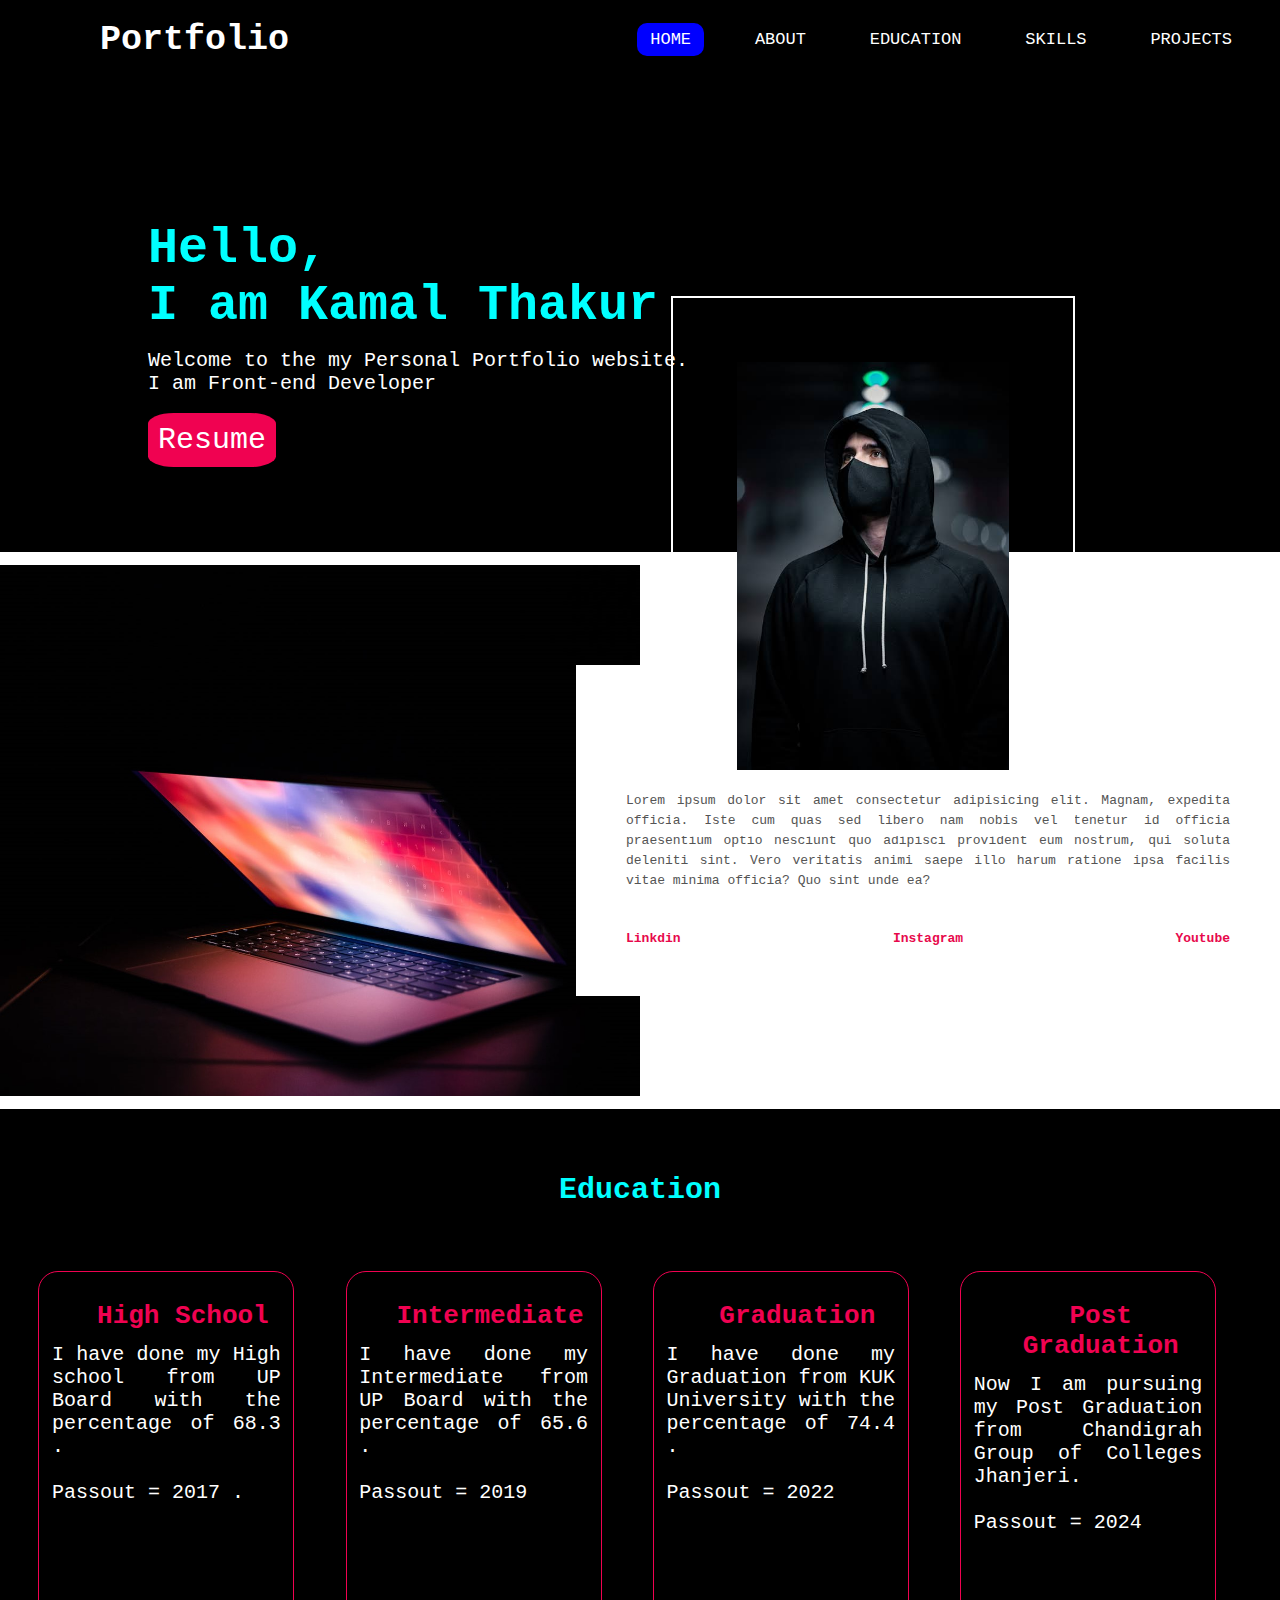
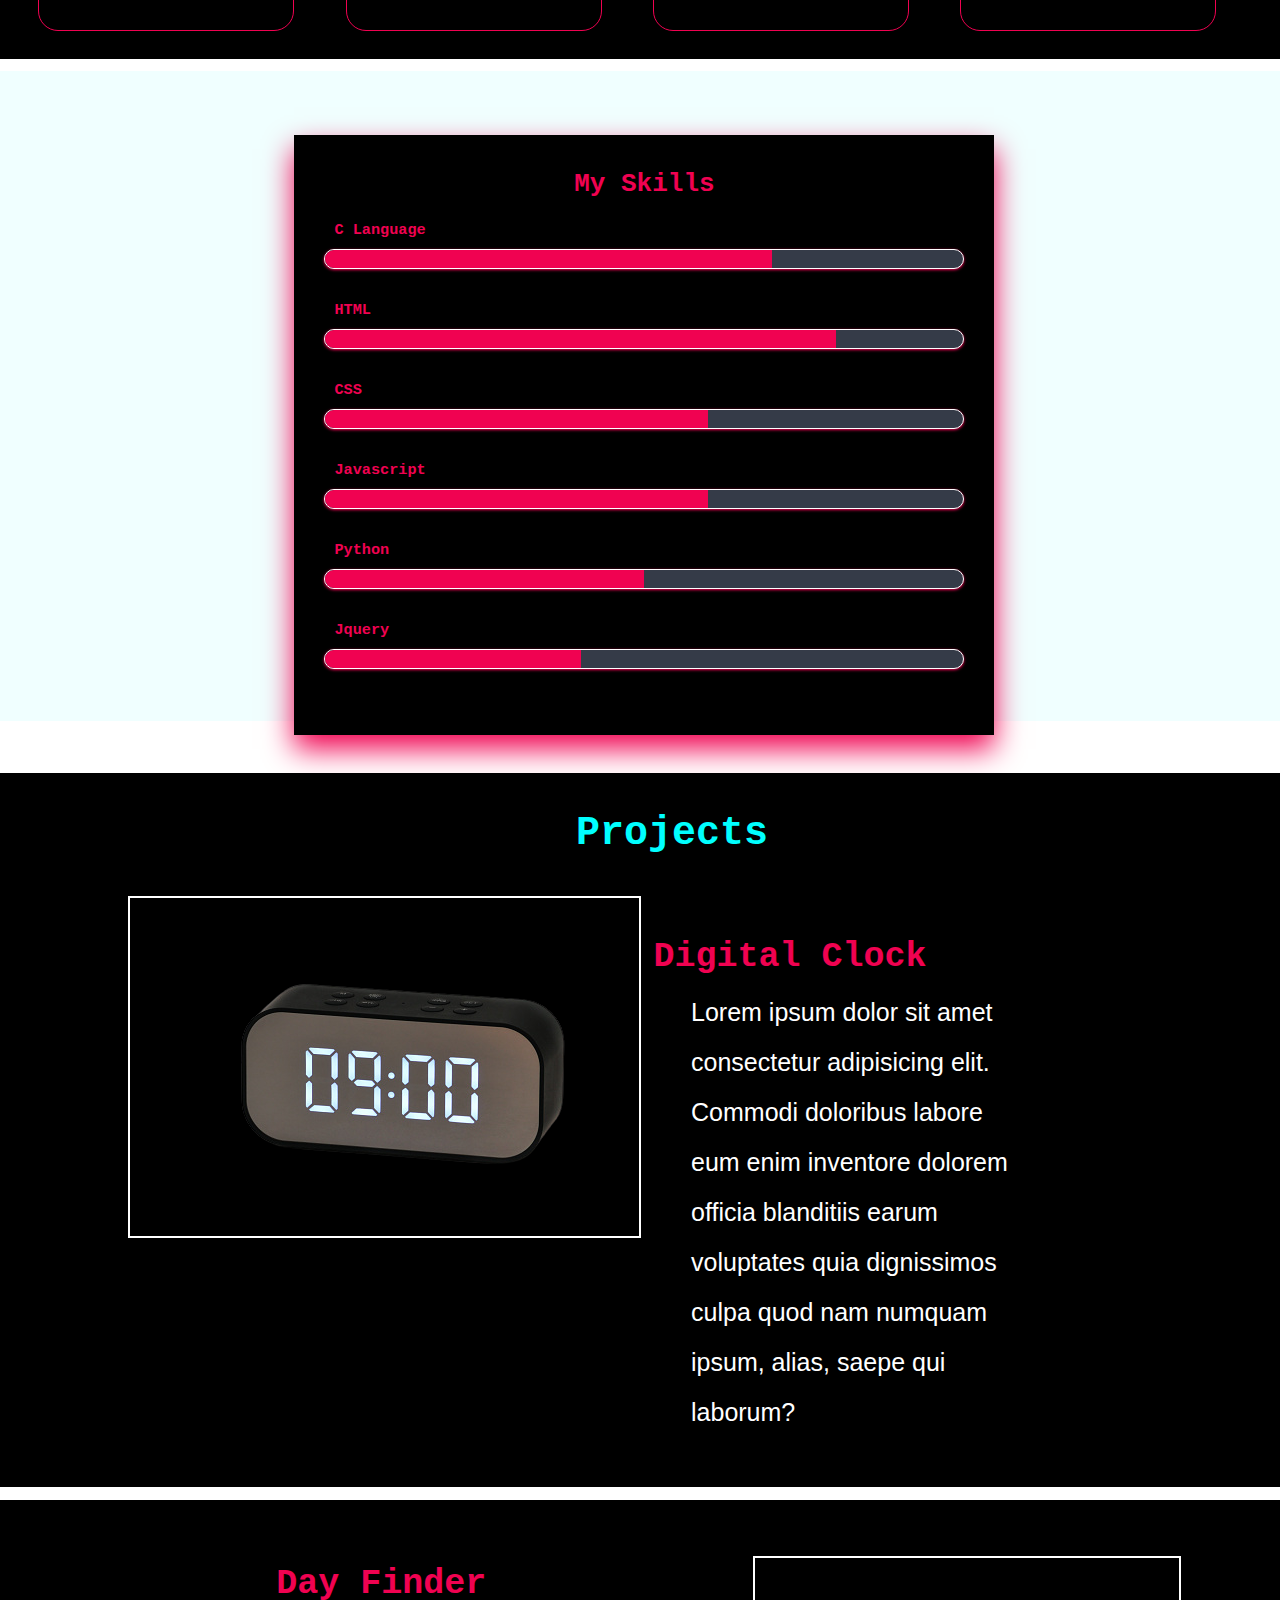
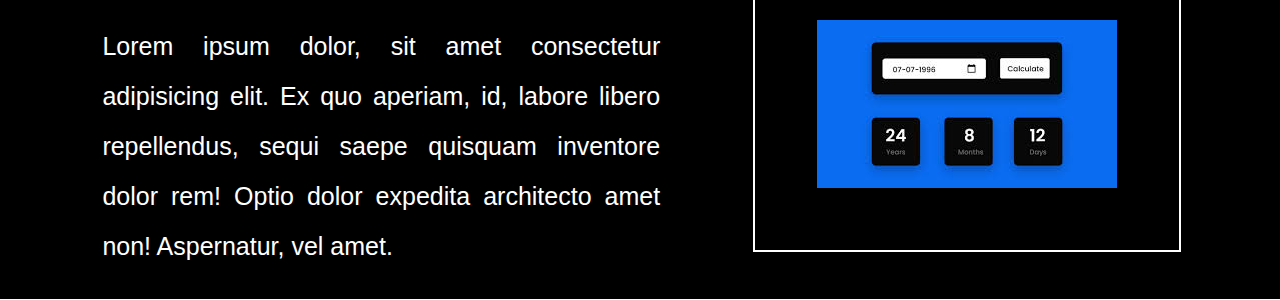
<file: task1/index.html>
<!DOCTYPE html>
<html lang="en">
<head>
    <meta charset="UTF-8">
    <meta http-equiv="X-UA-Compatible" content="IE=edge">
    <meta name="viewport" content="width=device-width, initial-scale=1.0">
    <title>Document</title>
    <link rel="stylesheet" href="style.css">
    <link rel="stylesheet" href="https://cdnjs.cloudflare.com/ajax/libs/font-awesome/6.4.0/css/all.min.css">
</head>
<body>
    <!-- -------------------------------header------------------------------ -->
    <div>
        <nav>
            <input type="checkbox" id="check">
            <label for="check" class="checkbtn">
                <i class="fas fa-bars" aria-hidden="true"></i>
            </label>
            <label class="logo">Portfolio</label>
            <ul>
                <li> <a href="#home1" class="active"> Home</a></li>
                <li> <a href="#about1"> About</a></li>
                <li> <a href="#education1"> Education</a></li>
                <li> <a href="#skills1"> Skills</a></li>
                <li> <a href="#projects1"> Projects</a></li>
            </ul>
        </nav>
    </div>
    <!-- ---------------------------Home--------------------------------------------------- -->
    <div class="home" id="home1">
        <div class="lef">
            <div class="text">
                <p> Hello, <br> I am Kamal Thakur</p>
            </div>
            <div class="kk">
                <p> Welcome to the my Personal Portfolio website. <br> I am Front-end Developer</p>
            </div>
            <a href="kamal.docx" class="intro"> Resume</a>
        </div>
        <div class="rig">
            <img src="images3.jpeg" alt="Server Problem">
        </div>
    </div>

    <!-- ---------------------------------About----------------------------------------- -->

    <div class="about" id="about1">
        <div class="container">
            <h1>About us </h1>
            <p class="abt-text"> Lorem ipsum dolor sit amet consectetur adipisicing elit. Magnam, expedita officia. Iste
                cum quas sed libero nam nobis vel tenetur id officia praesentium optio nesciunt quo adipisci provident
                eum nostrum, qui soluta deleniti sint. Vero veritatis animi saepe illo harum ratione ipsa facilis vitae
                minima officia? Quo sint unde ea?</p>

            <div class="social">
                <a href="https://www.linkedin.com/in/kamal-thakur-b24433239">Linkdin</a>
                <a href="https://instagram.com/1m_tech_knowledge?igshid=ZDdkNTZiNTM=">Instagram</a>
                <a href="https://youtube.com/@1mtechknowledge246">Youtube</a>
            </div>
        </div>
    </div>
    <!-- -------------------------------------------Education------------------------------------- -->
    <div class="edu" id="education1">
        <h1 id="head1"> Education</h1>
        <div class="ten">
            <h1>High School</h1>
            <p id="high"> I have done my High school from UP Board with the percentage of 68.3 . <br> <br>Passout = 2017
                .</p>
        </div>
        <div class="twellve">
            <h1>Intermediate</h1>
            <p id="twe"> I have done my Intermediate from UP Board with the percentage of 65.6 . <br> <br>Passout = 2019
            </p>
        </div>
        <div class="graduation">
            <h1>Graduation</h1>
            <p id="gra"> I have done my Graduation from KUK University with the percentage of 74.4 . <br><br>Passout =
                2022</p>
        </div>
        <div class="master">
            <h1>Post Graduation</h1>
            <p id="pos"> Now I am pursuing my Post Graduation from Chandigrah Group of Colleges Jhanjeri. <br>
                <br>Passout = 2024
            </p>
        </div>
    </div>
    <!-- ------------------------------------------------Skills------------------------------------ -->
    <div class="sk" id="skills1">
        <div class="skill">
            <h1>My Skills</h1>

            <li>
                <h3>C Language</h3>
                <span class="skills"> <span class="lan"></span></span>
            </li>

            <li>
                <h3>HTML</h3>
                <span class="skills"> <span class="html"></span></span>
            </li>

            <li>
                <h3>CSS</h3>
                <span class="skills"> <span class="css"></span></span>
            </li>

            <li>
                <h3>Javascript</h3>
                <span class="skills"> <span class="js"></span></span>
            </li>

            <li>
                <h3>Python</h3>
                <span class="skills"> <span class="py"></span></span>
            </li>

            <li>
                <h3>Jquery</h3>
                <span class="skills"> <span class="Jquery"></span></span>
            </li>
        </div>
    </div>
    <!-- ---------------------------------------Projects-------------------------- -->
    <div class="pro" id="projects1">
        <h2>Projects</h2>
        <div class="clock">
            <a href="Clock\index.html"> <img src="3rd.png" alt=""> </a>
        </div>
        <div class="para">
            <h1>Digital Clock </h1>
            <p class="para1">
                Lorem ipsum dolor sit amet consectetur adipisicing elit. Commodi doloribus labore eum enim inventore
                dolorem officia blanditiis earum voluptates quia dignissimos culpa quod nam numquam ipsum, alias, saepe
                qui laborum?
            </p>
        </div>
    </div>
    <div class="pro2">
        <div class="para2">
            <h1>Day Finder</h1>
            <p class="tex">
                Lorem ipsum dolor, sit amet consectetur adipisicing elit. Ex quo aperiam, id, labore libero repellendus,
                sequi saepe quisquam inventore dolor rem! Optio dolor expedita architecto amet non! Aspernatur, vel
                amet.
            </p>
        </div>
        <div class="day">
            <a href="Day Finder\index.html"> <img src="4th.jpg" alt=""></a>
        </div>
    </div>
</body>
</html>
</file>
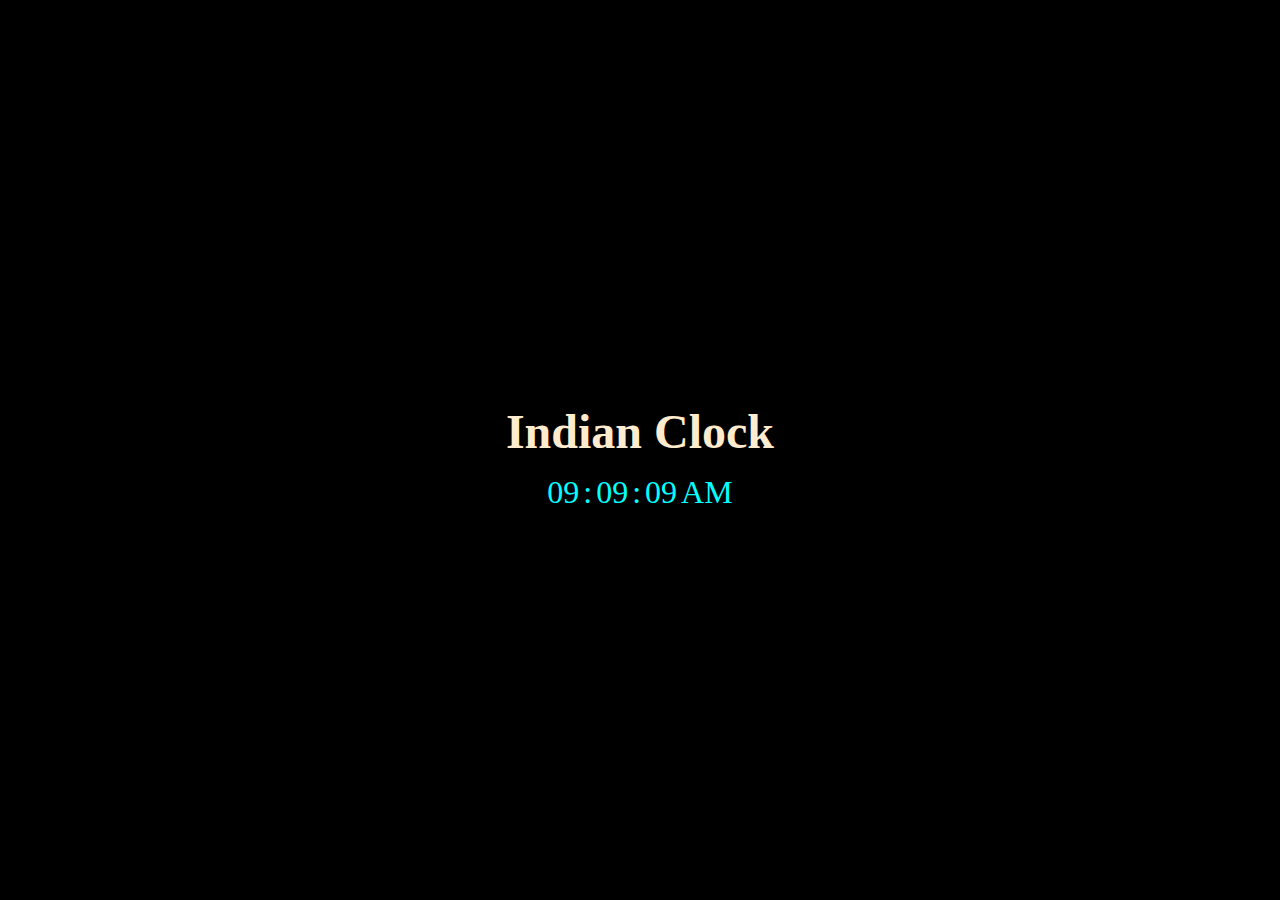
<file: task1/Clock/index.html>
<!DOCTYPE html>
<html lang="en">
<head>
    <meta charset="UTF-8">
    <meta http-equiv="X-UA-Compatible" content="IE=edge">
    <meta name="viewport" content="width=device-width, initial-scale=1.0">
    <link rel="stylesheet" href="frst.css">
    <title>Document</title>
</head>
<body>
        <div class="body">
             <h2>Indian Clock</h2>
                 <div id="container">
                     <span id="hours">09</span>
                     <span>:</span>
                     <span id="minutes">09</span>
                     <span>:</span>
                     <span id="seconds">09</span>
                     <span id="amorpm">AM</span>
                 </div>
        </div>
    <script src="cc.js"></script>
</body>
</html>
</file>
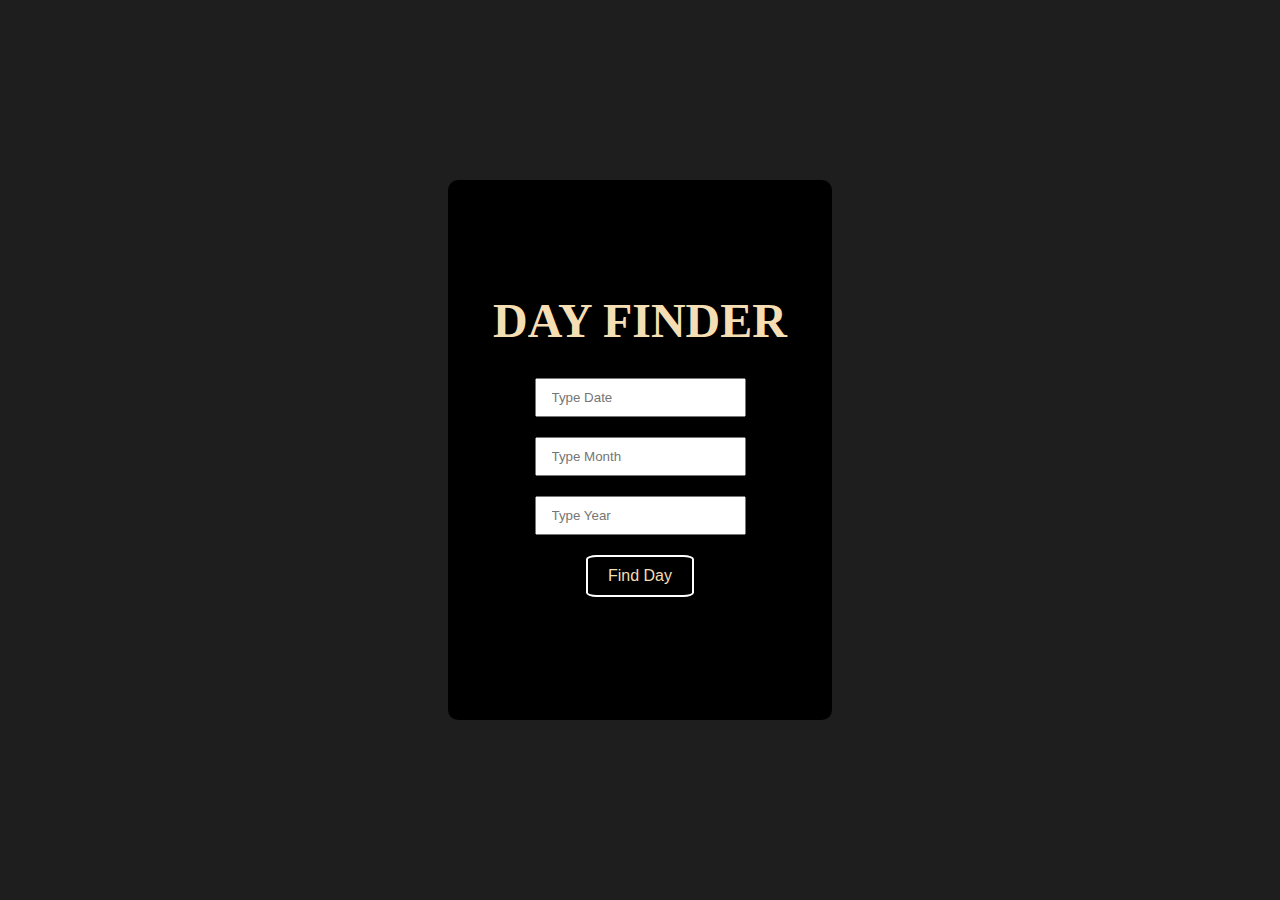
<file: task1/Day Finder/index.html>
<!DOCTYPE html>
<html lang="en">
<head>
    <meta charset="UTF-8">
    <meta http-equiv="X-UA-Compatible" content="IE=edge">
    <meta name="viewport" content="width=device-width, initial-scale=1.0">
    <link rel="stylesheet" href="day.css">
    <title>Document</title>
</head>
<body>
    <div class="container">
        <h1>DAY FINDER</h1>
        <input type="number" id="date" placeholder="Type Date">
        <input type="text" id="month" placeholder="Type Month">
        <input type="number" id="year" placeholder="Type Year">
        <button id="getDay">Find Day</button>
        <h2 id="result"> </h2>
    </div>
    <script src="./script.js"></script>
</body>
</html>
</file>
<file: task1/style.css>
*{
    margin: 0%;
    padding: 0%;
    text-decoration: none;
    list-style: none;
    box-sizing: border-box;
}
body{
    font-family: monospace;
}
nav{
    background: black;
    height: 80px;
    width: 100%;
    z-index: 5;
}
label.logo{
    color: white;
    font-size: 35px;
    line-height: 80px;
    padding:  0 100px;
    font-weight: bold;
}
nav ul{
    float: right;
    margin-right: 20px;
}
nav ul li{
    display: inline-block;
    line-height: 80px;
    margin: 0 15px;
}
nav ul li a{
    color: white;
    font-size: 17px;
    text-transform: uppercase;
    padding: 7px 13px;
    border-radius: 10px;
}
a.active,a.hover{
    background: blue;
    transition: .5s;
}
nav ul li a:hover{
    background: blue;
}
.checkbtn{
    font-size: 30px;
    color: white;
    float: right;
    line-height: 80px;
    margin-right: 40px;
    cursor: pointer;
    display: none;
}
#check{
    display: none;
}
.home{
    height: 600px;
    width: 100%;
    background-color: black;
}
.lef{
    width: 45%;
    height: 100%;
    margin: -10%;
}
.rig{
    position: absolute;
    right: 6%;
    width: 50%;
    height: 60%;
}
.rig img{
    padding: 10% 10%;
    border: 2px solid white;
    margin-top: -20%;
    margin-right: 20%;
    position: relative;
    height: 100%;
    float: right;
}
.text{
    position: absolute;
    font-weight: bold;
    margin: 13% 10%;
    text-align: left;
    left: 20px;
    font-size: 50px;
    color: aqua;
}
.text p{
    display: flex;
    justify-content: center;
    align-items: center;
    margin-top: 20%;
}
.kk{
    position: absolute;
    margin: 31% 10%;
    text-align: left;
    left: 20px;
    font-size: 20px;
    color: white;
}
.intro{
    position: absolute;
    margin: 36% 10%;
    text-align: center;
    left: 20px;
    font-size: 30px;
    text-decoration: none;
    background-color:  rgb(240, 2, 81);
    border-radius: 20%;
    color: white;
    padding: 10px;
}
.intro:hover{
    background-color: white;
    color: red;
}
.about{
    background-image: url("5th.jpg");
    background-repeat: no-repeat;
    background-size: 50%;
    background-color: white;
    overflow: hidden;
    padding: 100px 0;
    margin-top: 1%;
}
.container{
    width: 55%;
    float: right;
    background-color: white;
    padding: 50px;
}
.container h1{
    margin-bottom: 30px;
    font-size: 30px;
    font-weight: 900;
}
.abt-text{
    font-size: 13px;
    color: #545454;
    line-height: 20px;
    text-align: justify;
    margin-bottom: 40px;
}
.social{
    display: flex;
    justify-content: space-between;
    font-weight: 700;
    font-size: 13px;
}
.social a{
    text-decoration: none;
    color: rgb(231, 9, 76);
}
.edu{
    margin-top: 1%;
    width: 100%;
    height: 550px;
    background-color: black;
}
.edu #head1{
     display: flex;
     justify-content: center;
     color: aqua;
     font-size: 30px;
     font-weight: bold;
     padding: 5% 0% 0% 0%;
}
.ten{
    position: absolute;
    margin-top: 5%;
    margin-left: 3%;
    height: 40%;
    width: 20%;
    background-color: black;
    border: 1px solid rgb(240, 2, 81);
    border-radius: 20px;
}
.ten h1{
    position: relative;
    margin-top: 11%;
    margin-left: 8%;
    padding-top: 1px;
    padding-left: 5%;
    color: rgb(240, 2, 81);
}
#high{
    font-size: 20px;
    color: white;
    padding: 5%;
    text-align: justify;
}
.twellve{
    position: absolute;
    margin-top: 5%;
    margin-left: 27%;
    height: 40%;
    width: 20%;
    background-color: black;
    border: 1px solid rgb(240, 2, 81);
    border-radius: 20px;
}
.twellve h1{
    position: relative;
    margin-top: 11%;
    margin-left: 8%;
    padding-top: 1px;
    padding-left: 5%;
    color: rgb(240, 2, 81);
}
#twe{
    font-size: 20px;
    color: white;
    padding: 5%;
    text-align: justify;
}
.graduation{
    position: absolute;
    margin-top: 5%;
    margin-left: 51%;
    height: 40%;
    width: 20%;
    background-color: black;
    border: 1px solid rgb(240, 2, 81);
    border-radius: 20px;
}
.graduation h1{
    position: relative;
    margin-top: 11%;
    margin-left: 8%;
    padding-top: 1px;
    padding-left: 5%;
    color: rgb(240, 2, 81);
}
#gra{
    font-size: 20px;
    color: white;
    padding: 5%;
    text-align: justify;
}
.master{
    position: absolute;
    margin-top: 5%;
    margin-left: 75%;
    height: 40%;
    width: 20%;
    background-color: black;
    border: 1px solid rgb(240, 2, 81);
    border-radius: 20px;
}
.master h1{
    position: relative;
    margin-top: 11%;
    margin-left: 8%;
    padding-top: 1px;
    padding-left: 2%;
    color: rgb(240, 2, 81);
}
#pos{
    font-size: 20px;
    color: white;
    padding: 5%;
    text-align: justify;
}
h1{
    text-align: center;
    padding-top: 2%;
}
h3{
    margin: 10px;
}
.sk{
    width: 100%;
    height: 650px;
    padding-top: 3%;
    margin-top: 1%;
    margin-bottom: 2%;
    background-color: #f0ffff;
}
.skill{
    width: 700px;
    height: 600px;
    margin-top: 2%;
    margin-left: 23%;
    margin-bottom: 2%;
    color:  rgb(240, 2, 81);
    padding: 20px;
    box-shadow: 0 14px 28px  rgb(240, 2, 81);
    background-color: black;
}
.skill li{
    margin: 2px 0;
    padding: 10px;
}
.skills{
    background: #353b48;
    display: block;
    height: 20px;
    border: 1px solid white;
    border-radius: 10px;
    overflow: hidden;
    box-shadow: 0 1px 3px rgb(240, 2, 81) ;
    transition: all 0.3s cubic-bezier(.25,.8,.25,1);
}
.skills:hover{
    box-shadow: 0 14px 28px rgb(240, 2, 81);
}
.skills span{
    height: 20px;
    float: left;
    background: rgb(240, 2, 81);
}
.lan{
    width: 70%;
    animation: Language 3s;
}
.html{
    width: 80%;
    animation: HTML 3s;
}
.css{
    width: 60%;
    animation: CSS 3s;
}
.js{
    width: 60%;
    animation: Javascript 3s;
}
.py{
    width: 50%;
    animation: Python 3s;
}
.Jquery{
    width: 40%;
    animation: Jquery 3s;
}
@keyframes Language{
     0%{
        width: 0%;
     }
     100%{
        width: 70%;
     }
}
@keyframes HTML{
    0%{
       width: 0%;
    }
    100%{
       width: 80%;
    }
}
@keyframes CSS{
    0%{
       width: 0%;
    }
    100%{
       width: 60%;
    }
}
@keyframes Javascript{
    0%{
       width: 0%;
    }
    100%{
       width: 60%;
    }
}@keyframes Python{
    0%{
       width: 0%;
    }
    100%{
       width: 70%;
    }
}@keyframes Jquery{
    0%{
       width: 0%;
    }
    100%{
       width: 40%;
    }
}
.pro{
    width: 100%;
    height: auto;
    margin-top: 4%;
    padding-top: 2%;
    background-color: black;
    display: flex;
}
.pro h2{
    padding-top: 1%;
     padding-left: 45%;
     color: aqua;
     font-size: 40px;
     font-weight: bold;
     height: 40px;
}
.clock{
    width: 45%;
    height: auto;
    margin-left: -50%;
    /* background-color: aqua; */
}
.clock img{
    margin-top: 19%;
    border: 2px solid white ;
    cursor: pointer;
    margin-bottom: 5%;
}
.pro .para{
    width: 53%;
    height: auto;
    /* background-color: bisque; */
    float: right;
    padding: 50px;
    margin-right: 15%;
    margin-top: 5%;
}
.para h1{
    margin-top: 5%;
    font-size: 35px;
    font-weight: bold;
    color:  rgb(240, 2, 81) ;
    margin-left: -43%;
}
.para1{
    color: white;
    font-size: 25px;
    font-family: Arial, Helvetica, sans-serif;
    line-height: 50px;
    margin-top: 3%;
}
 .pro2{   
    width: 100%;
    height: auto;
    margin-top: 1%;
    padding-top: 2%;
    background-color: black;
    display: flex;
 }
 .para2{
    width: 45%;
    height: auto;
    margin-left: 8%;
 }
 .para2 h1{
    margin-top: 5%;
    font-size: 35px;
    font-weight: bold;
    color:  rgb(240, 2, 81) ;
    text-align: center;
 }
 .tex{
    color: white;
    font-size: 25px;
    font-family: Arial, Helvetica, sans-serif;
    line-height: 50px;
    margin-top: 3%;
    margin-bottom: 5%;
    text-align: justify;
 }
 .day{
    width: 50%;
    height: auto;
 }
 .day img{
    margin: 5% 5% 5% 15%;
    padding: 10%;
    border: 2px solid white;
 }
@media screen and (max-width:600px){
    .home{
        width: 100%;
        height: 600px;
    }
    .text p{
        font-size: 25px;
    }
    .kk{
        margin-top: 37%;
    }
    .intro{
        margin-top: 55%;
    }
    .rig img{
        margin-top: -90%;
        height: 300px;
    }
    .edu{
        /* display: flex; */
        flex-direction: row;
        width: 100%;
        height: 1200px;
    }
    .ten {
        margin-top: 10%;
        width: 50%;
        height: 250px;
        margin-left: 35%;
    }
    .twellve{
        margin-top: 60%;
        width: 50%;
        height: 250px;
        margin-left: 35%;
    }
    .graduation{
        margin-top: 110%;
        width: 50%;
        height: 250px;
        margin-left: 35%;
    }
    .master{
        margin-top: 160%;
        width: 50%;
        height: 250px;
        margin-left: 35%;
    }
    .sk{
        width: 70%;
        height: auto;
        margin-left: 0%;
    }
    .skill{
        width: 400px ;
        height: auto;
    }
    .clock img{
        height: 200px;
        padding: 1%;
        margin-top: 45%;
        margin-bottom: 10%;
    }
    .para h1{
        display: none;
    }
    .para1{
        display: none;
    }
    .para2{
        display: none;
    }
    .day img{
        margin-left: 35%;
    }
}

@media screen and (max-width:1200px) {
    .container{
      padding: 80px;
    }
    .navbar li{
        height: 80px;
        flex-direction: column;
    }
    }

@media screen and (max-width:1000px) {
      .about{
        background-size: 100%;
        padding: 100px 40px;
      }
      .container{
        width: 100%;
      }
}
@media screen and (max-width:600px) {
    .about{
      padding:0px;
    }
    .container{
      padding: 60px;
    }
}

@media (max-width:952px){
    label.logo{
        font-size: 30px;
        padding-left: 50px;
    }
    nav ul li a{
        font-size: 16px;
    }
}
@media (max-width:858px){
    .checkbtn{
        display: block;
    }
    ul{
        position: fixed;
        width: 100%;
        height: 100vh;
        background: darkblue;
        top: 80px;
        left: -100%;
        text-align: center;
        transition: all.5s;
    }
    nav ul li{
        display: block;
        margin: 50px 0;
        line-height: 30px;
    }
    nav ul li a {
        font-size: 20px;
    }
    a:hover,a.active{
        background: none;
        color: aqua;
    }
    #check:checked ~ ul{
        left: 0%;
    }
}
</file>
<file: task1/Clock/frst.css>
*{
    padding: 0%;
    margin: 0%;
    background-color: black;
    box-sizing: border-box;
}
.body{
    height: 100vh;
    display: flex;
    justify-content: center;
    align-items: center;
    flex-direction: column;
}
.body h2{
    font-size: 3rem;
    color: blanchedalmond;
    padding: 15px 25px;
}
.body #container span{
    font-size: 2rem;
    color: aqua;
}
</file>
<file: task1/Day Finder/day.css>
*{
    margin: 0%;
    padding: 0%;
    box-sizing: border-box;
}
body{
    width: 100vw;
    height: 100vh;
    background-color: rgba(0, 0, 0, 0.884);
    display: flex;
    justify-content: center;
    align-items: center;
    color: wheat;
}
.container{
    display: flex;
    justify-content: center;
    align-items: center;
    flex-direction: column;
    background-color: black;
    width: 30vw;
    height: 60vh;
    border-radius: 10px;
}
.container h1{
    font-size: 3rem;
    color: wheat;
    margin-bottom: 30px;
}
.container input{
    padding: 10px 15px;
    margin-bottom: 20px;
}
.container button{
    border: 2px solid white;
    border-radius: 10%;
    background-color: black;
    color: wheat;
    padding: 10px 20px;
    font-size: 1rem;
    cursor: pointer;
    margin-bottom: 10px;
}
.container h2{
    font-size: 2rem;
    color: wheat;
}

@media  screen and (max-width :697px) {
    .container{
        display: flex;
        justify-content: center;
        align-items: center;
        flex-direction: column;
        background-color: black;
        width: 50vw;
        height: 65vh;
        border-radius: 10px;
    }
}
@media  screen and (max-width :444px) {
    .container{
        display: flex;
        justify-content: center;
        align-items: center;
        flex-direction: column;
        background-color: black;
        width: 60vw;
        height: 65vh;
        border-radius: 10px;
    }
}
</file>
